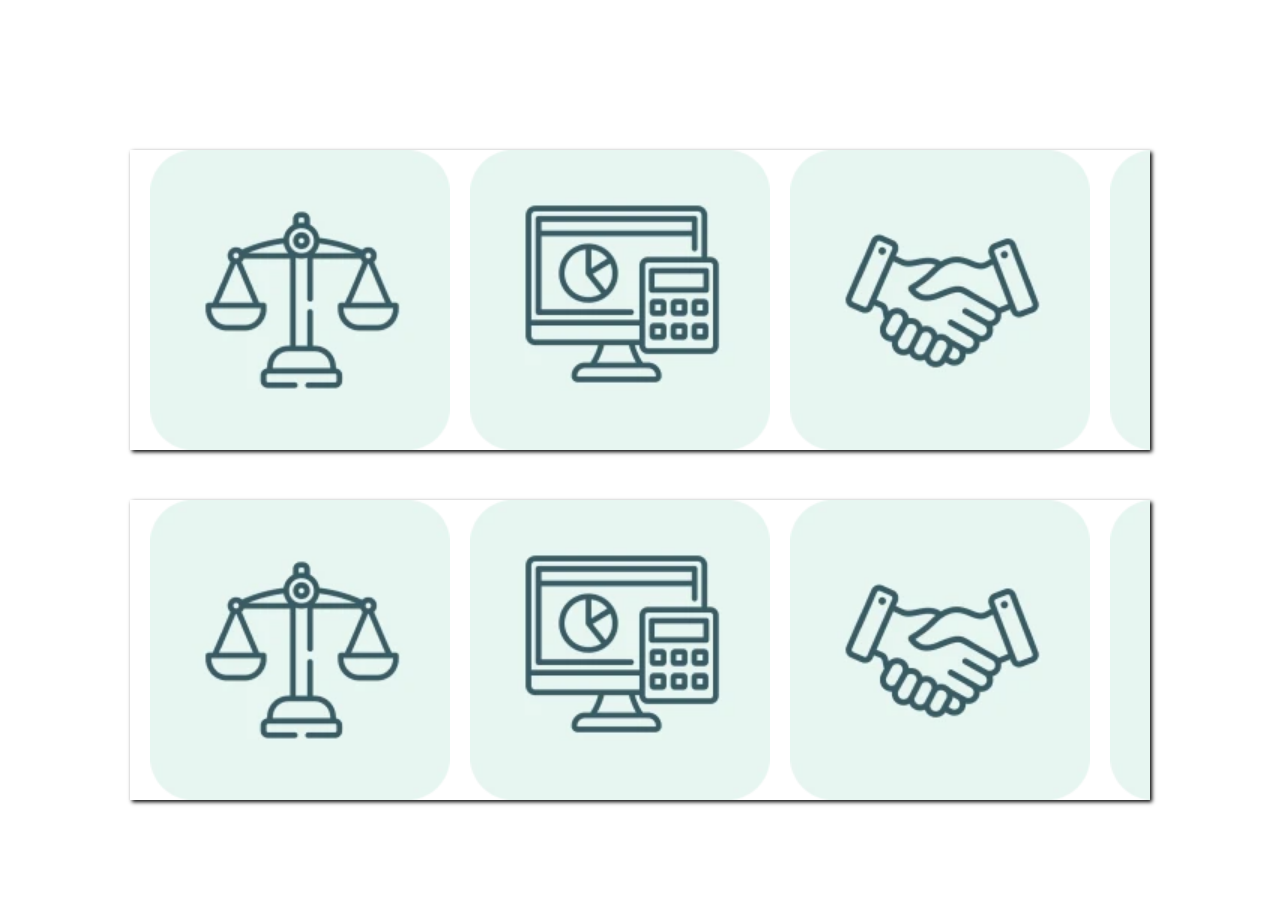
<file: Carrossel-js/index.html>
<!DOCTYPE html>
<html lang="pt-br">
<head>
    <meta charset="UTF-8">
    <meta http-equiv="X-UA-Compatible" content="IE=edge">
    <meta name="viewport" content="width=device-width, initial-scale=1.0">
    <title>Carrossel</title>
    <link rel="stylesheet" href="./src/style.css">
    <script src="./src/main.js" defer></script>
</head>
<body>
    <div class="carrossel">
        <div class="container" id="img">
            <img class="left" src="./src/img/assessoria-icon.webp">
            <img class="right left" src="./src/img/contabilidade-icon.webp">
            <img src="./src/img/servico-icon.webp">
            <img class="right left" src="./src/img/traslado-icon.webp">
            <img class="right" src="./src/img/verificado-icon.webp">
        </div>
    </div>
    <div class="carrossel">
        <div class="container" id="img2">

                <img class="left" src="./src/img/assessoria-icon.webp">
                <img class="right left" src="./src/img/contabilidade-icon.webp">
                <img src="./src/img/servico-icon.webp">
                <img class="right left" src="./src/img/traslado-icon.webp">
                <img class="right" src="./src/img/verificado-icon.webp">
        </div>
    </div>
</body>
</html>
</file>
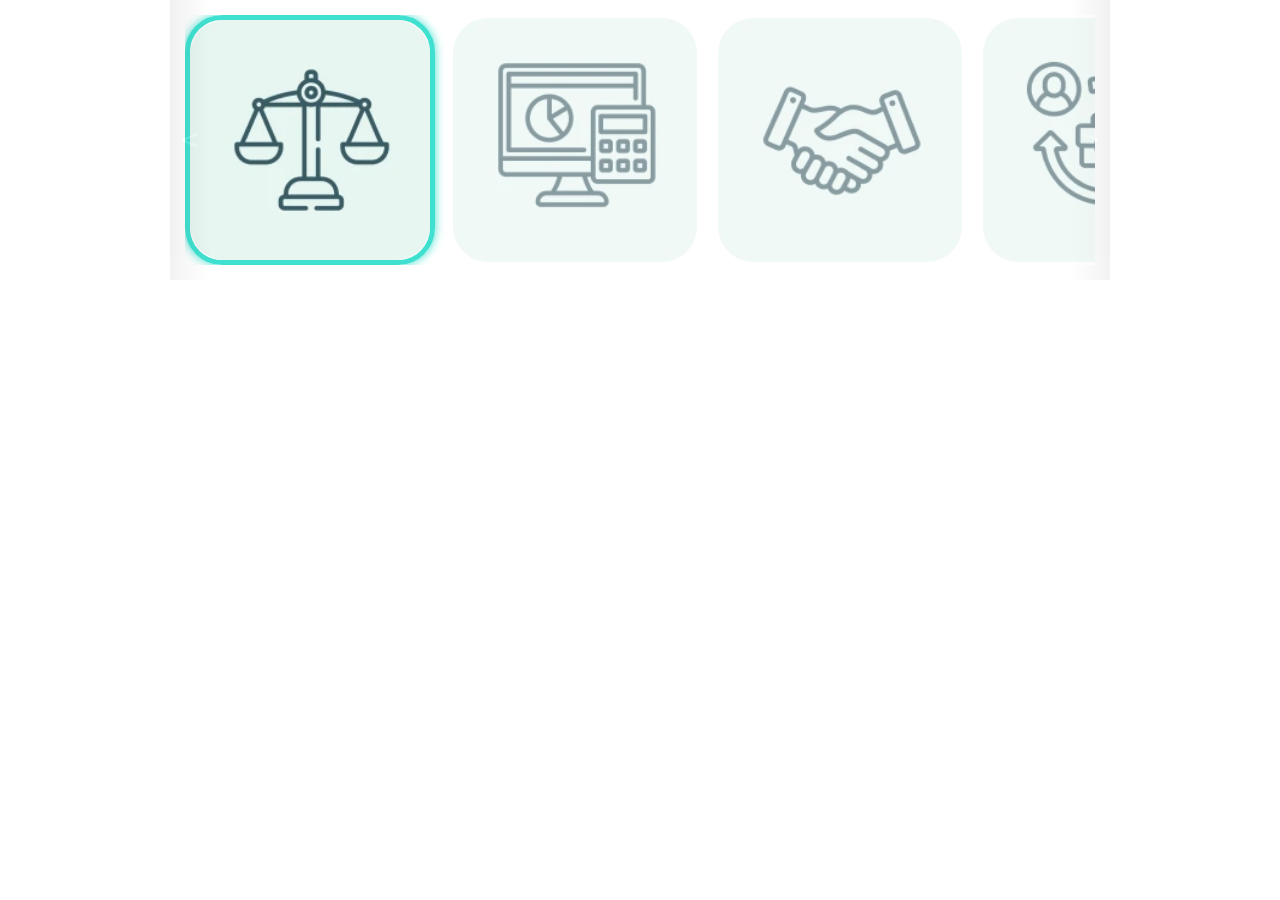
<file: Carrossel-model2-js/index.html>
<!DOCTYPE html>
<html lang="pt-br">
<head>
    <meta charset="UTF-8">
    <meta http-equiv="X-UA-Compatible" content="IE=edge">
    <meta name="viewport" content="width=device-width, initial-scale=1.0">
    <title>Document</title>
    <link rel="stylesheet" href="./src/style.css">
    <script src="./src/main.js" defer></script>
</head>
<body>
    <div class="container">
        <div class="galery-wrapper">
            <div class="galery">
                <button class="arrow-left control" aria-label="Previous image"> < </button>
                <button class="arrow-right control" aria-label="Next image"> > </button>
                <img src="./src/img/assessoria-icon.webp" class="item current-item" alt="">
                <img src="./src/img/contabilidade-icon.webp" class="item" alt="">
                <img src="./src/img/servico-icon.webp" class="item" alt="">
                <img src="./src/img/traslado-icon.webp" class="item" alt="">
                <img src="./src/img/verificado-icon.webp" class="item" alt="">
            </div>
        </div>
    </div>
</body>
</html>
</file>
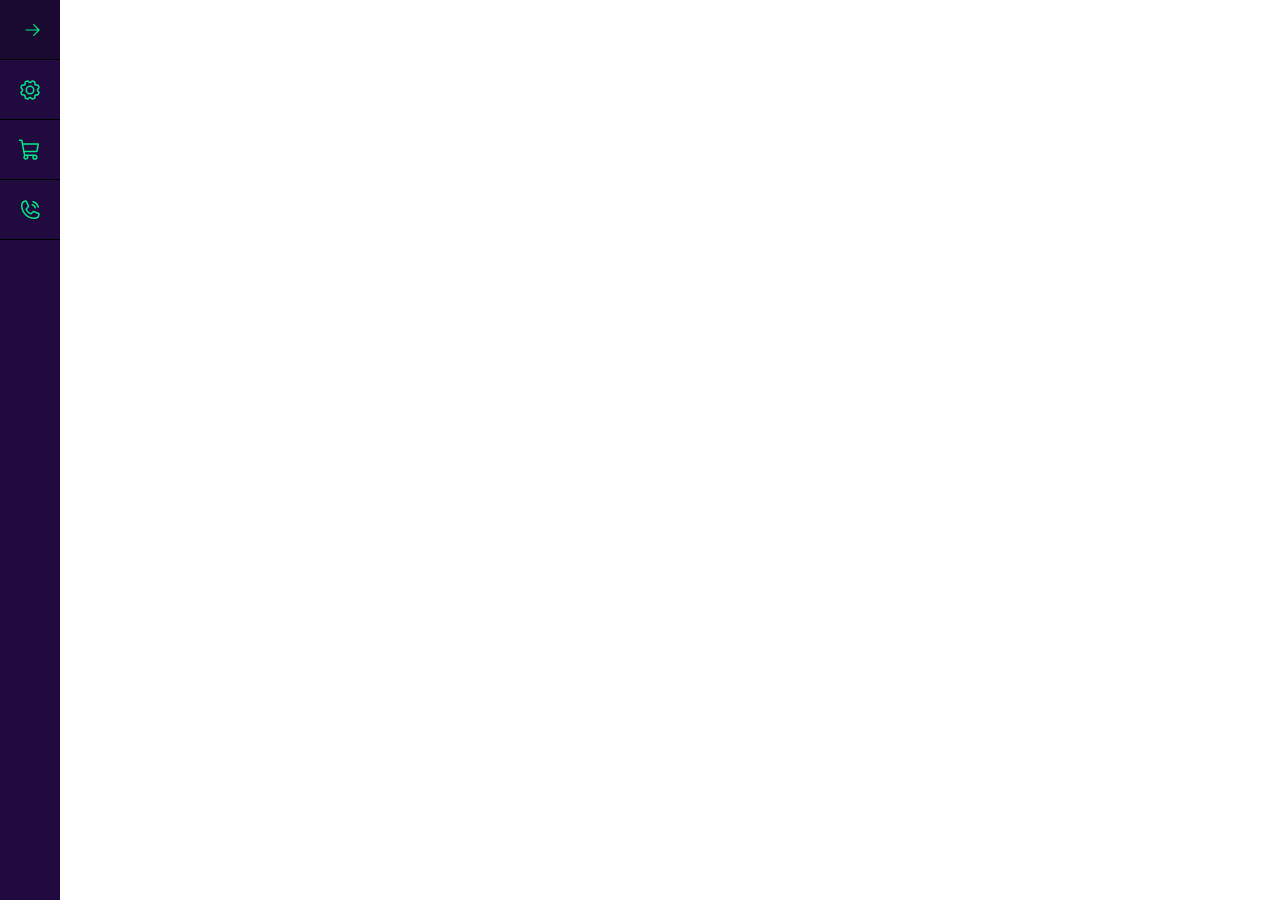
<file: Menu-Lateral-Retrátil/index.html>
<!DOCTYPE html>
<html lang="pt-br">
<head>
    <meta charset="UTF-8">
    <meta http-equiv="X-UA-Compatible" content="IE=edge">
    <meta name="viewport" content="width=device-width, initial-scale=1.0">
    <title>Menu Retrátil Lateral</title>
    <style>
        @import url('https://fonts.googleapis.com/css2?family=Nunito:wght@400;600&display=swap');
    </style>
    <link rel="stylesheet" href="./src/style.css">
    <script src="./src/main.js" defer></script>
</head>
<body>
    <div class="container oculto">
        <div class="menu btn">
            <svg class="arrow" xmlns="http://www.w3.org/2000/svg" width="24" height="24" fill="#00ec85" viewBox="0 0 256 256"><path d="M224,128a8,8,0,0,1-8,8H59.31l58.35,58.34a8,8,0,0,1-11.32,11.32l-72-72a8,8,0,0,1,0-11.32l72-72a8,8,0,0,1,11.32,11.32L59.31,120H216A8,8,0,0,1,224,128Z"></path></svg>
        </div>
        <div class="menu">
            <svg class="icon" xmlns="http://www.w3.org/2000/svg" width="24" height="24" fill="#00ec85" viewBox="0 0 256 256"><path d="M128,80a48,48,0,1,0,48,48A48.05,48.05,0,0,0,128,80Zm0,80a32,32,0,1,1,32-32A32,32,0,0,1,128,160Zm88-29.84q.06-2.16,0-4.32l14.92-18.64a8,8,0,0,0,1.48-7.06,107.21,107.21,0,0,0-10.88-26.25,8,8,0,0,0-6-3.93l-23.72-2.64q-1.48-1.56-3-3L186,40.54a8,8,0,0,0-3.94-6,107.71,107.71,0,0,0-26.25-10.87,8,8,0,0,0-7.06,1.49L130.16,40Q128,40,125.84,40L107.2,25.11a8,8,0,0,0-7.06-1.48A107.6,107.6,0,0,0,73.89,34.51a8,8,0,0,0-3.93,6L67.32,64.27q-1.56,1.49-3,3L40.54,70a8,8,0,0,0-6,3.94,107.71,107.71,0,0,0-10.87,26.25,8,8,0,0,0,1.49,7.06L40,125.84Q40,128,40,130.16L25.11,148.8a8,8,0,0,0-1.48,7.06,107.21,107.21,0,0,0,10.88,26.25,8,8,0,0,0,6,3.93l23.72,2.64q1.49,1.56,3,3L70,215.46a8,8,0,0,0,3.94,6,107.71,107.71,0,0,0,26.25,10.87,8,8,0,0,0,7.06-1.49L125.84,216q2.16.06,4.32,0l18.64,14.92a8,8,0,0,0,7.06,1.48,107.21,107.21,0,0,0,26.25-10.88,8,8,0,0,0,3.93-6l2.64-23.72q1.56-1.48,3-3L215.46,186a8,8,0,0,0,6-3.94,107.71,107.71,0,0,0,10.87-26.25,8,8,0,0,0-1.49-7.06Zm-16.1-6.5a73.93,73.93,0,0,1,0,8.68,8,8,0,0,0,1.74,5.48l14.19,17.73a91.57,91.57,0,0,1-6.23,15L187,173.11a8,8,0,0,0-5.1,2.64,74.11,74.11,0,0,1-6.14,6.14,8,8,0,0,0-2.64,5.1l-2.51,22.58a91.32,91.32,0,0,1-15,6.23l-17.74-14.19a8,8,0,0,0-5-1.75h-.48a73.93,73.93,0,0,1-8.68,0,8,8,0,0,0-5.48,1.74L100.45,215.8a91.57,91.57,0,0,1-15-6.23L82.89,187a8,8,0,0,0-2.64-5.1,74.11,74.11,0,0,1-6.14-6.14,8,8,0,0,0-5.1-2.64L46.43,170.6a91.32,91.32,0,0,1-6.23-15l14.19-17.74a8,8,0,0,0,1.74-5.48,73.93,73.93,0,0,1,0-8.68,8,8,0,0,0-1.74-5.48L40.2,100.45a91.57,91.57,0,0,1,6.23-15L69,82.89a8,8,0,0,0,5.1-2.64,74.11,74.11,0,0,1,6.14-6.14A8,8,0,0,0,82.89,69L85.4,46.43a91.32,91.32,0,0,1,15-6.23l17.74,14.19a8,8,0,0,0,5.48,1.74,73.93,73.93,0,0,1,8.68,0,8,8,0,0,0,5.48-1.74L155.55,40.2a91.57,91.57,0,0,1,15,6.23L173.11,69a8,8,0,0,0,2.64,5.1,74.11,74.11,0,0,1,6.14,6.14,8,8,0,0,0,5.1,2.64l22.58,2.51a91.32,91.32,0,0,1,6.23,15l-14.19,17.74A8,8,0,0,0,199.87,123.66Z"></path></svg>
            <div class="txt">Configurações</div>
        </div>
        <div class="menu">
            <svg class="icon" xmlns="http://www.w3.org/2000/svg" width="24" height="24" fill="#00ec85" viewBox="0 0 256 256"><path d="M222.14,58.87A8,8,0,0,0,216,56H54.68L49.79,29.14A16,16,0,0,0,34.05,16H16a8,8,0,0,0,0,16h18L59.56,172.29a24,24,0,0,0,5.33,11.27,28,28,0,1,0,44.4,8.44h45.42A27.75,27.75,0,0,0,152,204a28,28,0,1,0,28-28H83.17a8,8,0,0,1-7.87-6.57L72.13,152h116a24,24,0,0,0,23.61-19.71l12.16-66.86A8,8,0,0,0,222.14,58.87ZM96,204a12,12,0,1,1-12-12A12,12,0,0,1,96,204Zm96,0a12,12,0,1,1-12-12A12,12,0,0,1,192,204Zm4-74.57A8,8,0,0,1,188.1,136H69.22L57.59,72H206.41Z"></path></svg>
            <div class="txt">Loja</div>
        </div>
        <div class="menu">
            <svg class="icon" xmlns="http://www.w3.org/2000/svg" width="24" height="24" fill="#00ec85" viewBox="0 0 256 256"><path d="M152.27,37.93a8,8,0,0,1,9.8-5.66,86.22,86.22,0,0,1,61.66,61.66,8,8,0,0,1-5.66,9.8A8.23,8.23,0,0,1,216,104a8,8,0,0,1-7.73-5.94,70.35,70.35,0,0,0-50.33-50.33A8,8,0,0,1,152.27,37.93Zm-2.33,41.8c13.79,3.68,22.65,12.54,26.33,26.33A8,8,0,0,0,184,112a8.23,8.23,0,0,0,2.07-.27,8,8,0,0,0,5.66-9.8c-5.12-19.16-18.5-32.54-37.66-37.66a8,8,0,1,0-4.13,15.46Zm81.94,95.35A56.26,56.26,0,0,1,176,224C96.6,224,32,159.4,32,80A56.26,56.26,0,0,1,80.92,24.12a16,16,0,0,1,16.62,9.52l21.12,47.15,0,.12A16,16,0,0,1,117.39,96c-.18.27-.37.52-.57.77L96,121.45c7.49,15.22,23.41,31,38.83,38.51l24.34-20.71a8.12,8.12,0,0,1,.75-.56,16,16,0,0,1,15.17-1.4l.13.06,47.11,21.11A16,16,0,0,1,231.88,175.08Zm-15.88-2s-.07,0-.11,0h0l-47-21.05-24.35,20.71a8.44,8.44,0,0,1-.74.56,16,16,0,0,1-15.75,1.14c-18.73-9.05-37.4-27.58-46.46-46.11a16,16,0,0,1,1-15.7,6.13,6.13,0,0,1,.57-.77L104,87.15l-21-47a.61.61,0,0,1,0-.12A40.2,40.2,0,0,0,48,80,128.14,128.14,0,0,0,176,208,40.21,40.21,0,0,0,216,173.07Z"></path></svg>
            <div class="txt">Contato</div>
        </div>
    </div>
</body>
</html>
</file>
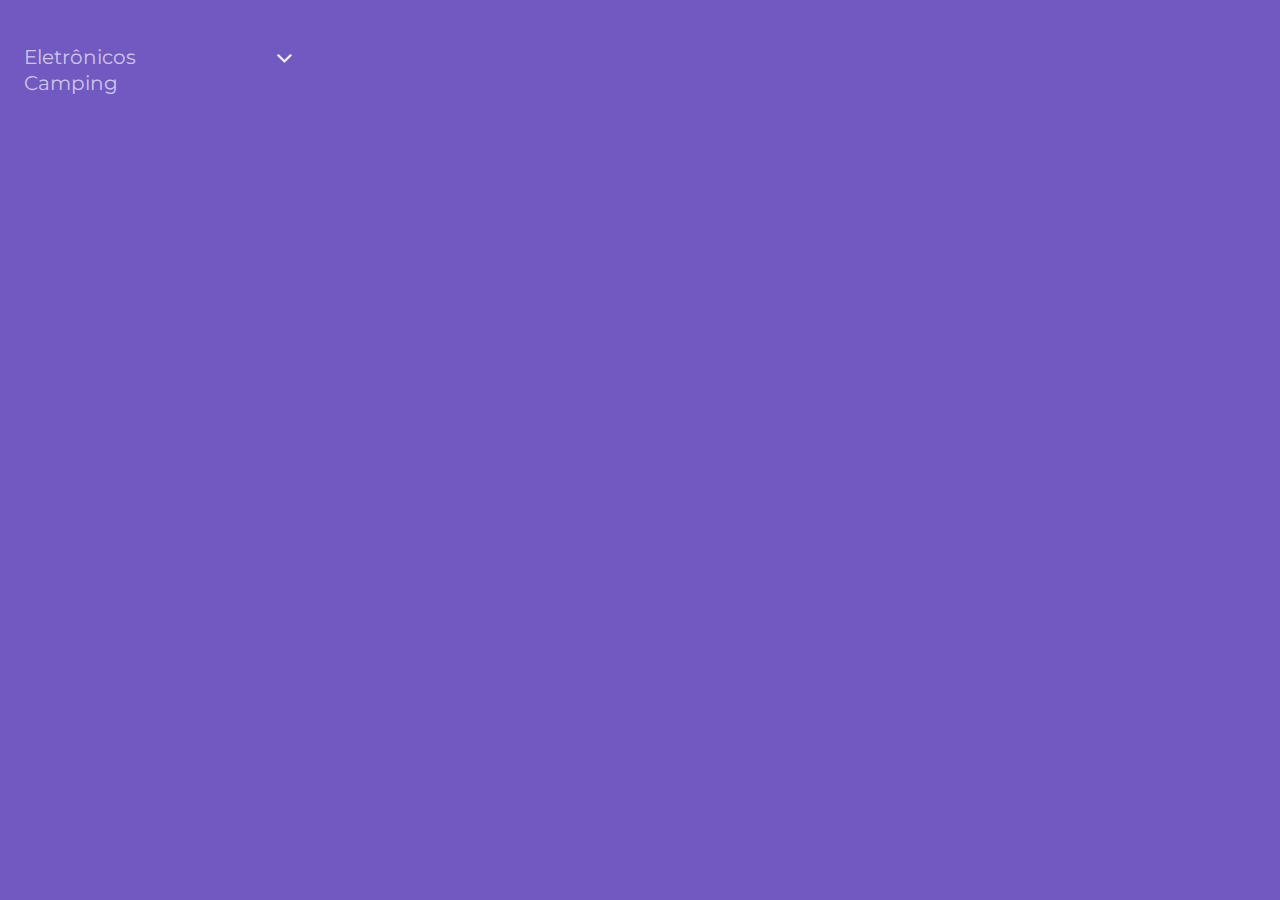
<file: subcategories-menu/index.html>
<!DOCTYPE html>
<html lang="pt-br">
<head>
    <meta charset="UTF-8">
    <meta name="viewport" content="width=device-width, initial-scale=1.0">
    <title>Tree View</title>
    
    <link rel="stylesheet" href="style.css">
    <link href="https://fonts.googleapis.com/css2?family=Montserrat&display=swap" rel="stylesheet">
    <link href="https://maxcdn.bootstrapcdn.com/font-awesome/4.7.0/css/font-awesome.min.css" rel="stylesheet">
    
</head>
<body>
    <nav id="tree"></nav>


    <script src="components/main.js" type="module"></script>
</body>
</html>


<!--
    <ul>
            <li>Eletrônicos
                <ul>
                    <li>Computadores
                        <ul>
                            <li>Desktops</li>
                            <li>Notebooks</li>
                        </ul>
                    </li>
                    <li>Celulares</li>
                    <li>Videogames</li>
                </ul>
            </li>
            <li>Camping</li>
            <li>House</li>

        </ul>
-->
</file>
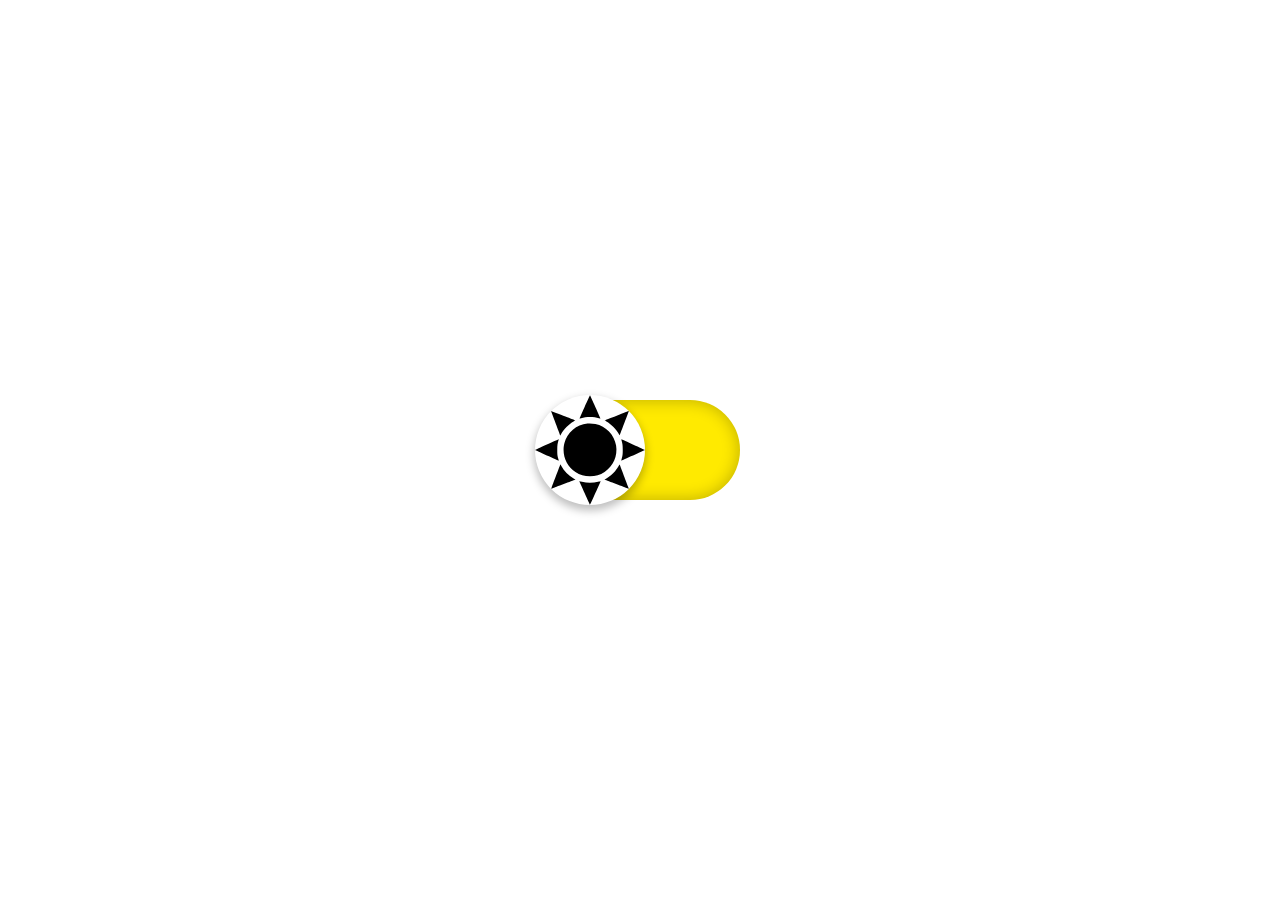
<file: toggle/index.html>
<!DOCTYPE html>
<html lang="pt-br">
<head>
    <meta charset="pt-br">
    <meta http-equiv="X-UA-Compatible" content="IE=edge">
    <meta name="viewport" content="width=device-width, initial-scale=1.0">
    <title>Botão toggle</title>
    <link rel="stylesheet" href="./src/style.css">
</head>
<body>
    <input type="checkbox">
</body>
</html>
</file>
<file: Carrossel-js/src/style.css>
*{
    box-sizing: border-box;
    margin: 0;
    padding: 0;
}

body {
    display: flex;
    flex-direction: column;
    align-items: center;
    justify-content: center;
    min-height: 100vh;
}

.carrossel{
    box-shadow: 2px 2px 4px black;
    overflow: hidden;
    height: 300px;
    width: 1020px;
    justify-content: center;
    align-items: center;
    margin-top: 50px;
    overflow-x: auto;
}

.container{
    display: flex;
    transition: transform 0.5s ease-in-out;
    transform: translateX(0);
    width: 980px;
}

img{
    object-fit: cover;
    height: 300px;
    width: 300px;
    font-size: 69px;
}

img2{
    object-fit: cover;
    height: 300px;
    width: 300px;
    font-size: 69px;
}

.right{
    margin-right: 20px;
}

.left{
    margin-left: 20px;
}
</file>
<file: Carrossel-model2-js/src/style.css>
*{
    margin: 0;
    padding: 0;
    box-sizing: border-box;
}

.container {
    position: relative;
    padding: 15px;
    max-width: 940px;
    margin: 0 auto;
}

.galery-wrapper {
    overflow-x: auto;
}

.galery {
    display: flex;
    flex-flow: row nowrap;
    gap: 15px;
}

.arrow-left, .arrow-right{
    position: absolute;
    top: 0;
    left: 0;
    right: auto;
    bottom: 0;
    font-size: 30px;
    line-height: 250px;
    width: 40px;
    text-align: center;
    color: #fff;
    cursor: pointer;
    border: none;
    opacity: 0.1;
    transition: all 600ms ease-in-out;
    background: linear-gradient(to left, transparent 0%, black 200%);
}

.arrow-right{
    left: auto;
    right: 0;
    font-size: 30px;
    background: linear-gradient(to right, transparent 0%, black 200%);
}

.arrow-left:hover, .arrow-right:hover{
    opacity: 1;
}

.item{
    width: 250px;
    height: 250px;
    flex-shrink: 0;
    opacity: 0.6;
    transition: all 600ms ease-in-out;
    border: 3px solid white ;
    border-radius: 37px;
}

.current-item{
    opacity: 1;
    border: 5px solid turquoise;
    box-shadow: 0 0 10px turquoise;
}
</file>
<file: Menu-Lateral-Retrátil/src/style.css>
*{
    padding: 0;
    margin: 0;
    box-sizing: border-box;
}
html, body{
    font-family: nunito, 'semibold';
    border: 0;
    height: 100%;
}
.container{
    width: 250px;
    height: 100%;
    background-color: #200a3f;
    transition: 0.4s;
}
.btn{
    display: flex;
    justify-content: flex-end;
}

.btn .arrow{
    margin: 12px 18px;
    transition: 0.4s;
}

.menu{
    height: 60px;
    width: 100%;
    display: flex;
    align-items: center;
    border-bottom: .5px solid #000;
    color: #00ec85;
    cursor: pointer;
    transition: 0.4s;
}

.menu:hover{
    padding-left: 5px;
    background-color: #1a0a31;
}

.icon{
    flex: 1;
    min-width: 60px;
    max-width: 60px;
}

.txt{
    flex: 5;
    padding-left: 20px;
    color: #fff;
    transition: 0.4s;
}

.oculto{
    width: 60px;
}

.oculto .txt {
    display: none;
}

.oculto .btn .arrow {
    transform: rotate(-180deg);
}
</file>
<file: subcategories-menu/style.css>
* {
    box-sizing: border-box;
}

html {
    font-size: 62.5%;
}

body {
    background: #7159c1;
    font-family: "Montserrat", Arial;

    color: #ffffffaa;

    font-size: 2rem;
}

nav#tree {
    margin-top: 45px;

    max-width: 300px;
}

nav#tree ul {
    padding-left: 16px;
}

nav#tree li {
    list-style: none;

    margin-top: 2px;
}

nav#tree li.has-children {
    cursor: pointer;
    position: relative;
}

nav#tree li.has-children:before {
    content: '\f107';
    color: #F3F3F4;
    position: absolute;
    font-family: FontAwesome;
    font-size: 26px;
    right: 15px;
  }

li > ul {
    display: none;
}

li.open > ul {
    display: block;
}
</file>
<file: toggle/src/style.css>
*{
    margin: 0;
    padding: 0;
    box-sizing: border-box;
}

body{
    display: flex;
    align-items: center;
    justify-content: center;
    height: 100vh;
}

input[type="checkbox"]{
    width: 200px;
    height: 100px;
    appearance: none;
    background-color: #ffea00;
    border-radius: 50px;
    box-shadow: inset 0px 0px 16px 1px rgba(0, 0, 0, 0.24);
    cursor: pointer;
    transition: .4s;
    position: relative;
}

input:checked[type="checkbox"]{
    width: 200px;
    height: 100px;
    appearance: none;
    background-color: darkblue;
    border-radius: 50px;
    box-shadow: inset 0px 0px 16px 1px rgba(0, 0, 0, 0.74);
    cursor: pointer;
}

input[type="checkbox"]:before{
    content: '';
    background-image: url('./img/sol.svg');
    background-repeat: no-repeat;
    background-size: cover;
    background-position: center;
    width: 100px;
    height: 100px;
    border-radius: 50px;
    position: absolute;
    background-color: #fff;
    box-shadow: 0px 4px 8px 1px rgba(0, 0, 0, 0.25);
    transform: scale(1.1);
    top: 0;
    left: 0;
    transition: .4s;
}

input:checked[type="checkbox"]:before{
    left: 100px;
    background-image: url('./img/lua.svg');
}
</file>
